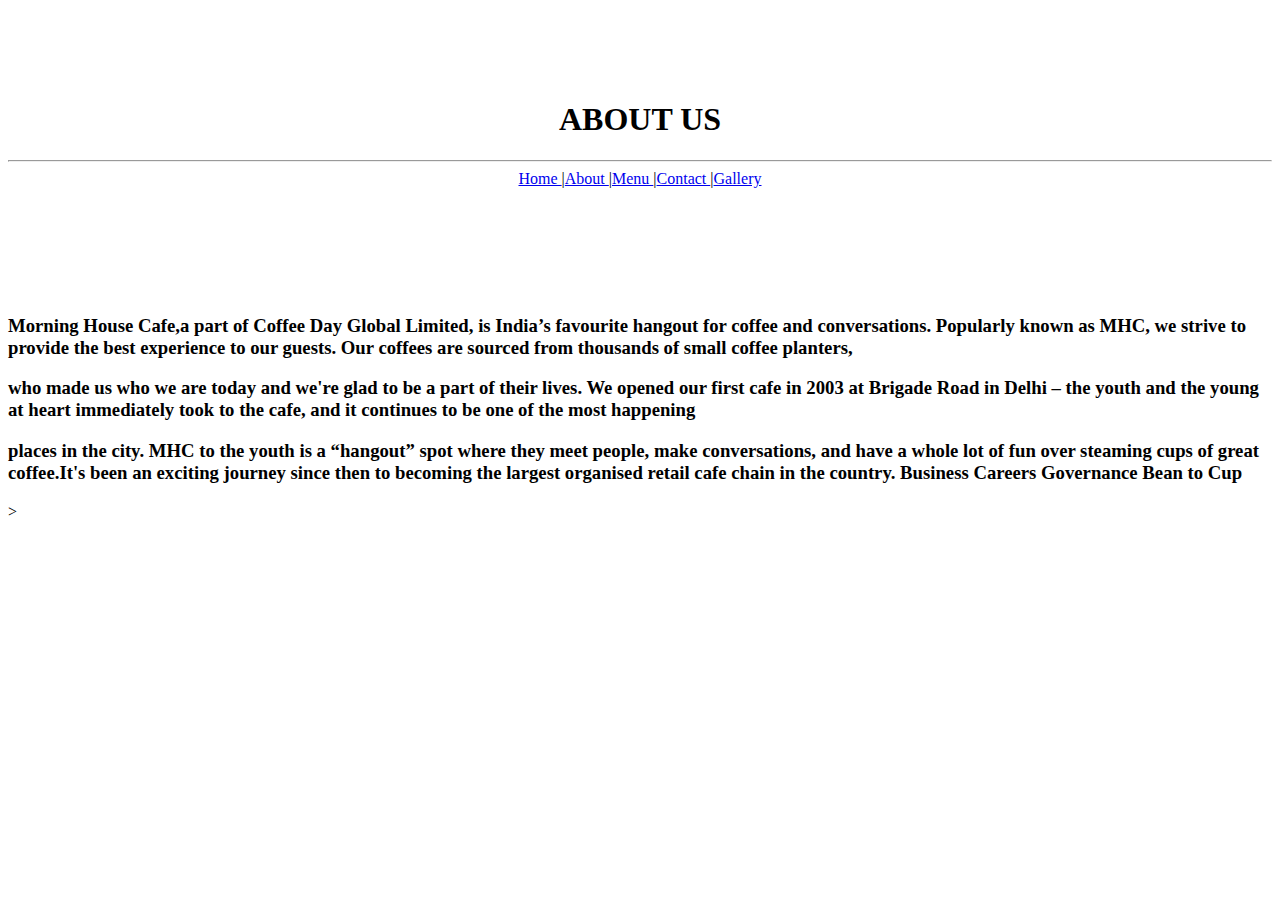
<file: about.html>
<!DOCTYPE html>
<html lang="en">
<head>
    <meta charset="UTF-8">
    <meta http-equiv="X-UA-Compatible" content="IE=edge">
    <meta name="viewport" content="width=device-width, initial-scale=1.0">
    <title>Document</title>
</head>
<body style="
background: url(https://th.bing.com/th/id/OIP.0y5zvD7O5RTwQijFY2XP_QHaFj?pid=ImgDet&rs=1)
  no-repeat center center fixed;
background-size: cover;
">
<br />
<br />
<br />
<br />

<h1>
    <center>ABOUT US</center>
</h1>
<hr />
<center>
    <a href="index.html">Home </a>|<a href="about.html">About </a>|<a href="menu.html">Menu </a
  >|<a href="contact.html">Contact </a>|<a href="gallery.html">Gallery</a>
</center>
<br />
<br />
<br />
<br />
<br />
<br />

<h3>
    Morning House Cafe,a part of Coffee Day Global Limited, is India’s favourite hangout for coffee and conversations. Popularly known as MHC, we strive to provide the best experience to our guests. Our coffees are sourced from thousands of small coffee planters,
    <h3>
        who made us who we are today and we're glad to be a part of their lives. We opened our first cafe in 2003 at Brigade Road in Delhi – the youth and the young at heart immediately took to the cafe, and it continues to be one of the most happening
    </h3>
    <h3>
        places in the city. MHC to the youth is a “hangout” spot where they meet people, make conversations, and have a whole lot of fun over steaming cups of great coffee.It's been an exciting journey since then to becoming the largest organised retail cafe
        chain in the country. Business Careers Governance Bean to Cup
    </h3>
</h3>
> 
</body>
</html>
</file>
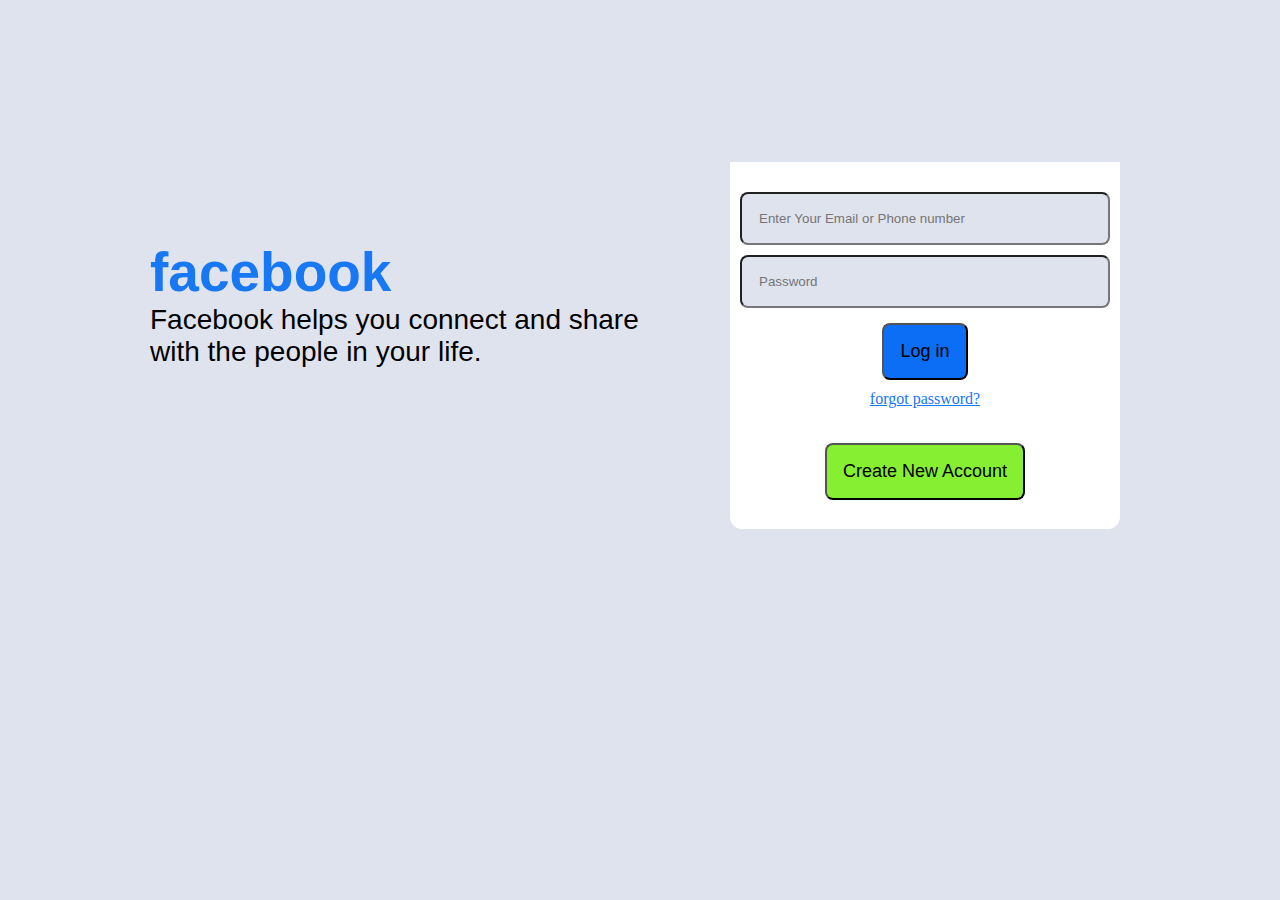
<file: cs.html>
<!DOCTYPE html>
<html lang="en">
<head>
    <meta charset="UTF-8">
    <meta http-equiv="X-UA-Compatible" content="IE=edge">
    <meta name="viewport" content="width=device-width, initial-scale=1.0">
    <title>Document</title>
    <link rel="stylesheet"  href="facebook.css">
</head>
<body>
    <div class="textbox">
        <h1>
            facebook
        </h1>
        <h2>
            Facebook helps you connect and share <br> with the people in your life.

        </h2>
    </div>

     <div class="container">
      <div class="form"   >
        <input type="text" class="text" placeholder="Enter Your Email or Phone number"> <br>
        <input type="password" class="text" placeholder="Password"> <br>
        <button>
            Log in
          </button>
        <p><a href="">forgot password?</a><br></p>
     </div>
     <div class="btn">
        <button>Create New Account</button>
            
         </div>
         </div>
</file>
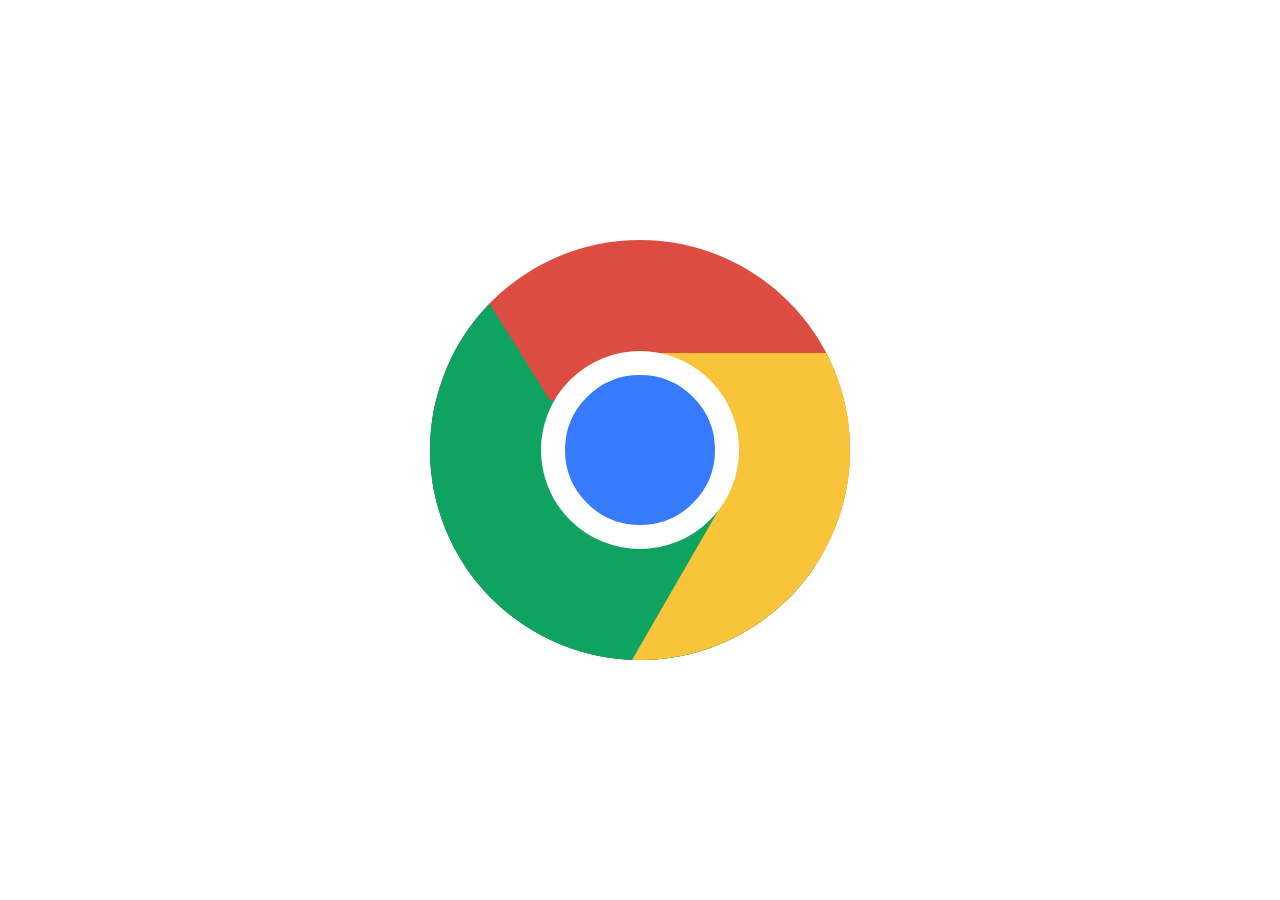
<file: css2.html>
<!DOCTYPE html>
<html lang="en">
<head>
    <meta charset="UTF-8">
    <meta http-equiv="X-UA-Compatible" content="IE=edge">
    <meta name="viewport" content="width=device-width, initial-scale=1.0">
    <title>google chrome logo</title>
    <link rel="stylesheet"  href="style1.css">
</head>
<body>
    <div class="logo">
      <div class="center"></div>
      <div class="yellow"></div>
      <div class="green"></div>
        

            

        

    </div>
</body>
</html>
</file>
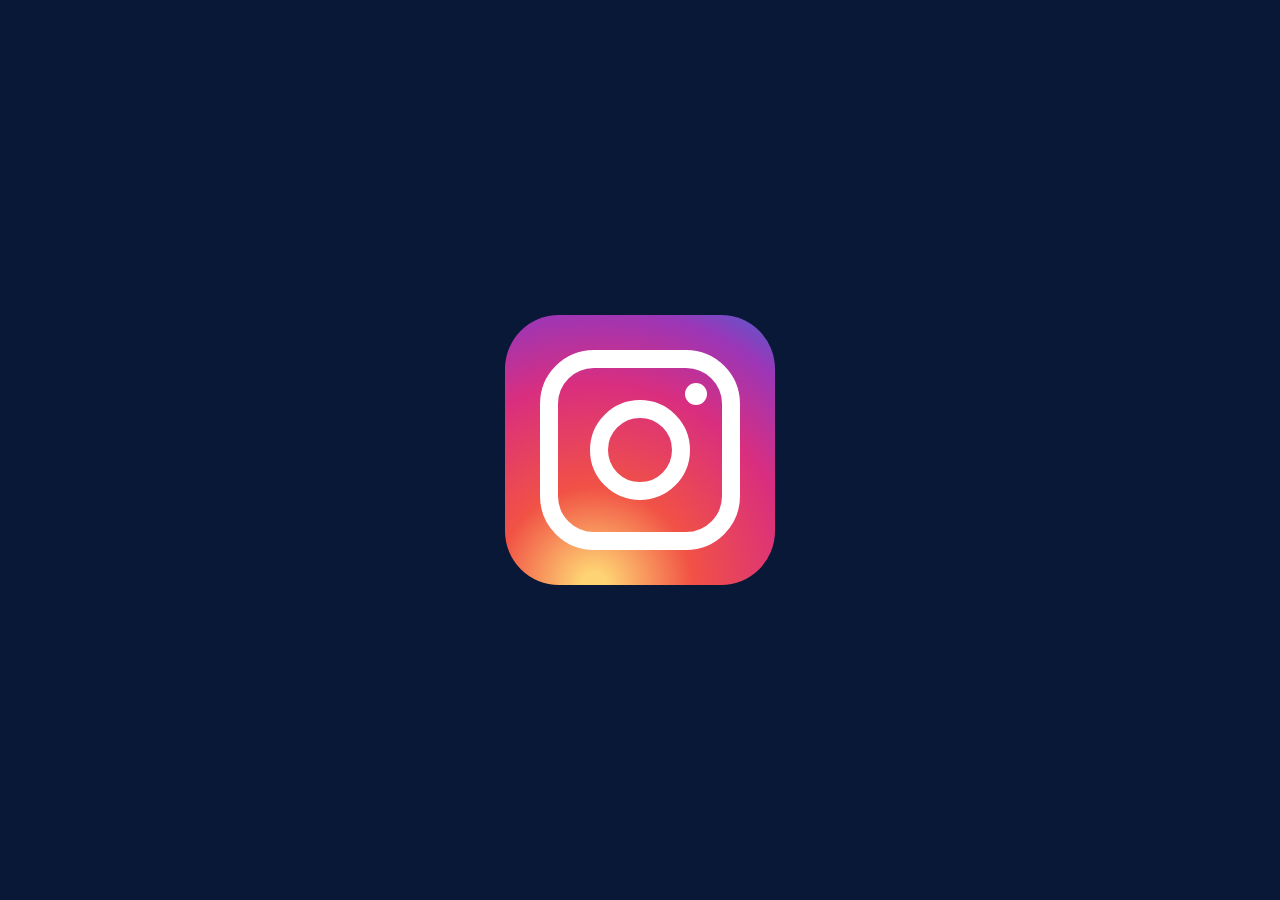
<file: css3.html>
<!DOCTYPE html>
<html lang="en">
<head>
    <meta charset="UTF-8">
    <meta http-equiv="X-UA-Compatible" content="IE=edge">
    <meta name="viewport" content="width=device-width, initial-scale=1.0">
    <title>instagram logo design</title>
    <link rel="stylesheet" href="style.css">
</head>
<body>
    <div class="container">
        <div class="insta">
            <div class="insta-inner">
                <div class="insta-inner2"></div>

            </div>
        </div>
    </div>
</body>
</html>
</file>
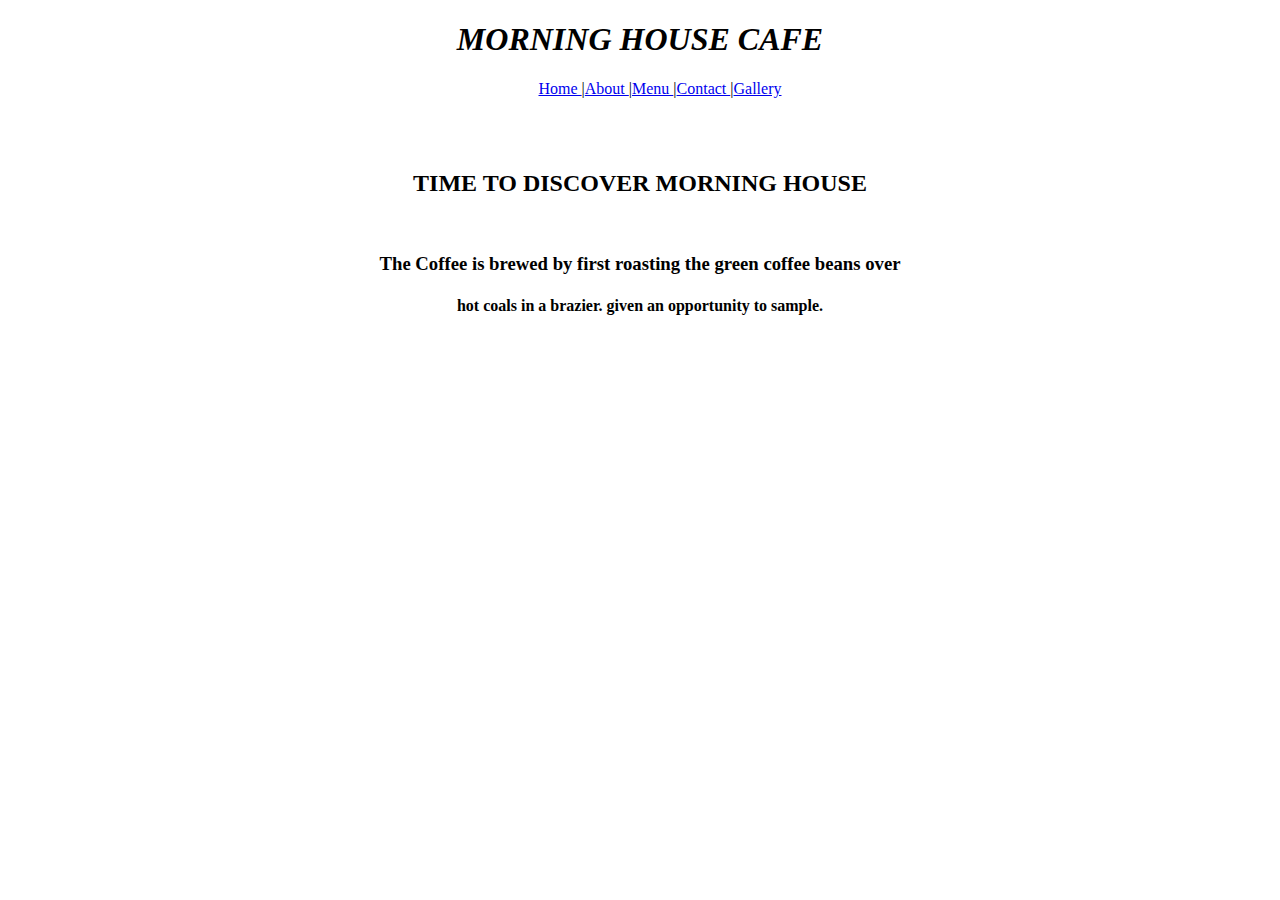
<file: index1.html>
<!DOCTYPE html>
<html lang="en">
<head>
    <meta charset="UTF-8">
    <meta http-equiv="X-UA-Compatible" content="IE=edge">
    <meta name="viewport" content="width=device-width, initial-scale=1.0">
    <title>Document</title>
</head>
<body style="
background: url(https://allfreedesigns.com/wp-content/uploads/2016/04/coffee-quotes-wallpaper-1-1.jpg)
  no-repeat center center fixed;
background-size: cover;
">
<h1>
    <i>
    <center>MORNING HOUSE CAFE</center>
  </i>
</h1>
<ul>
    <center>
        <a href="index.html">Home </a>|<a href="about.html">About </a>|<a href="menu.html">Menu </a
    >|<a href="contact.html">Contact </a>|<a href="gallery.html">Gallery</a>
    </center>
</ul>
<br />
<br />
<h2>
    <center>TIME TO DISCOVER MORNING HOUSE</center>
</h2>
<br />
<h3>
    <center>
        The Coffee is brewed by first roasting the green coffee beans over
    </center>
</h3>
<h4>
    <center>hot coals in a brazier. given an opportunity to sample.</center>
</h4>
    
</body>
</html>
</file>
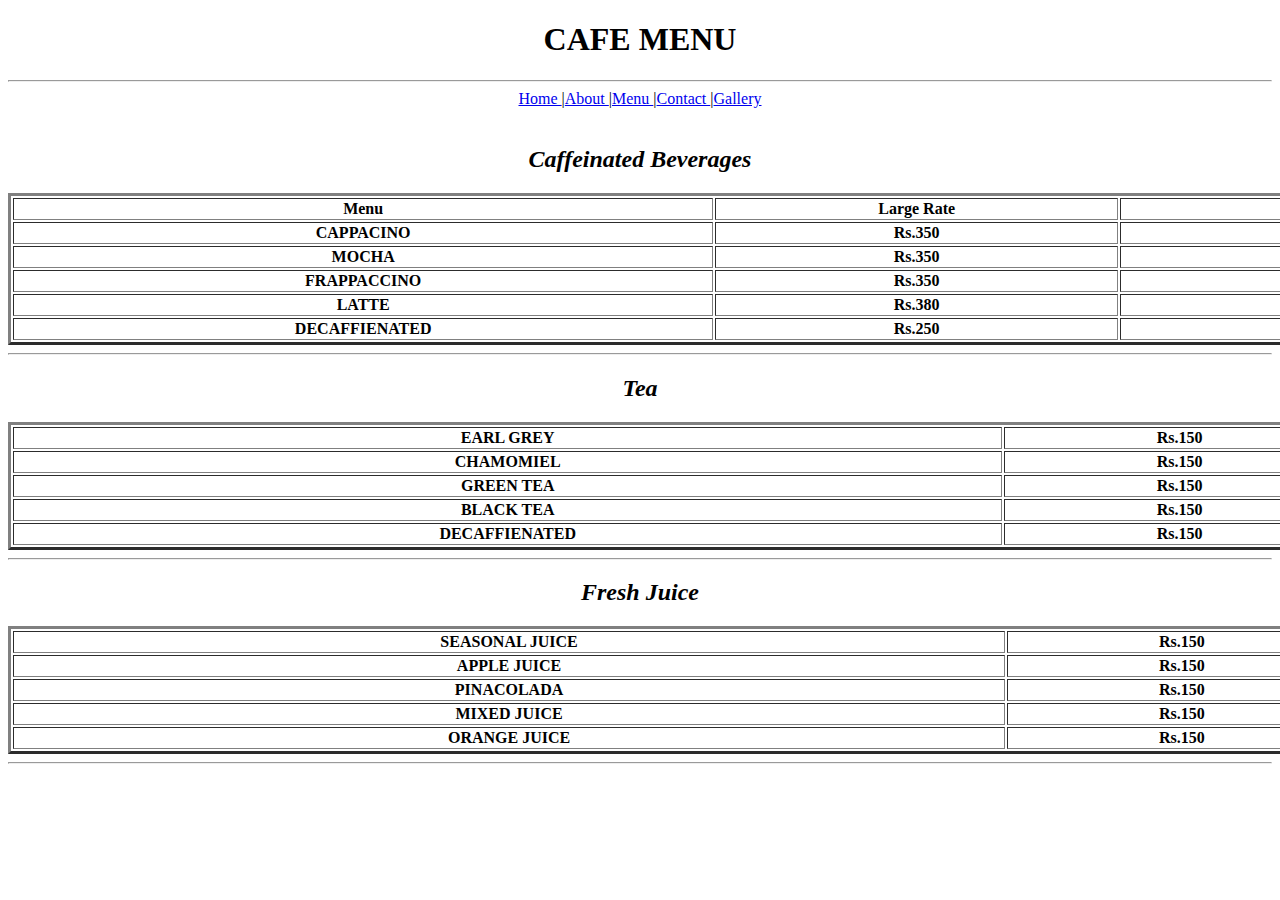
<file: menu.html>
<!DOCTYPE html>
<html lang="en">
<head>
    <meta charset="UTF-8">
    <meta http-equiv="X-UA-Compatible" content="IE=edge">
    <meta name="viewport" content="width=device-width, initial-scale=1.0">
    <title>Document</title>
</head>
<body style="
background: url(https://www.writespike.com/wp-content/plugins/realitservices/extras/img/uploads/stories/oWrJHD0MfYoWhhL3dnut7q7H7.png)
no-repeat center center fixed;
background-size: cover;
">
<h1>
    <center>CAFE MENU</center>
</h1>
<hr />
<center>
    <a href="index.html">Home </a>|<a href="about.html">About </a>|<a href="menu.html">Menu </a
  >|<a href="contact.html">Contact </a>|<a href="gallery.html">Gallery</a>
</center>
<br />
<h2>
    <center><i>Caffeinated Beverages</i></center>
</h2>

<table border="3" width="2000">
    <thead>
        <tr>
            <th>Menu</th>
            <th>Large Rate</th>
            <th>Medium Rate</th>
            <th>Small Rate</th>
        </tr>
        <tr>
            <th>CAPPACINO</th>
            <th>Rs.350</th>
            <th>Rs.220</th>
            <th>Rs.100</th>
        </tr>
        <tr>
            <th>MOCHA</th>
            <th>Rs.350</th>
            <th>Rs.220</th>
            <th>Rs.100</th>
        </tr>
        <tr>
            <th>FRAPPACCINO</th>
            <th>Rs.350</th>
            <th>Rs.250</th>
            <th>Rs.100</th>
        </tr>
        <tr>
            <th>LATTE</th>
            <th>Rs.380</th>
            <th>Rs.220</th>
            <th>Rs.100</th>
        </tr>
        <tr>
            <th>DECAFFIENATED</th>
            <th>Rs.250</th>
            <th>Rs.200</th>
            <th>Rs.100</th>
        </tr>
    </thead>
</table>
<hr />
<h2>
    <center><i>Tea</i></center>
</h2>

<table border="3" width="2000">
    <thead>
        <tr>
            <th>EARL GREY</th>
            <th>Rs.150</th>
            <th>Rs.100</th>
            <th>Rs.50</th>
        </tr>
        <tr>
            <th>CHAMOMIEL</th>
            <th>Rs.150</th>
            <th>Rs.100</th>
            <th>Rs.50</th>
        </tr>
        <tr>
            <th>GREEN TEA</th>
            <th>Rs.150</th>
            <th>Rs.100</th>
            <th>Rs.50</th>
        </tr>
        <tr>
            <th>BLACK TEA</th>
            <th>Rs.150</th>
            <th>Rs.100</th>
            <th>Rs.50</th>
        </tr>
        <tr>
            <th>DECAFFIENATED</th>
            <th>Rs.150</th>
            <th>Rs.100</th>
            <th>Rs.50</th>
        </tr>
    </thead>
</table>
<hr />
<h2>
    <center><i>Fresh Juice</i></center>
</h2>

<table border="3" width="2000">
    <thead>
        <tr>
            <th>SEASONAL JUICE</th>
            <th>Rs.150</th>
            <th>Rs.100</th>
            <th>Rs.50</th>
        </tr>
        <tr>
            <th>APPLE JUICE</th>
            <th>Rs.150</th>
            <th>Rs.100</th>
            <th>Rs.50</th>
        </tr>
        <tr>
            <th>PINACOLADA</th>
            <th>Rs.150</th>
            <th>Rs.100</th>
            <th>Rs.50</th>
        </tr>
        <tr>
            <th>MIXED JUICE</th>
            <th>Rs.150</th>
            <th>Rs.100</th>
            <th>Rs.50</th>
        </tr>
        <tr>
            <th>ORANGE JUICE</th>
            <th>Rs.150</th>
            <th>Rs.100</th>
            <th>Rs.50</th>
        </tr>
    </thead>
</table>

<hr /> 
</body>
</html>
</file>
<file: facebook.css>
*{
    margin: 0%;
    padding: 0%;
    background-color: #DFE3EE;
}
.textbox{
    margin-top: 240px;
    margin-left: 150px;
}
h1{
    font-size: 55px;
    color: #1877f2;
    font-family:  sans-serif;
}
h2{
    font-family: Arial, Helvetica, sans-serif;
    font-size: 28px;
    font-weight: normal;
    line-height: 32px;
    width: 500px;
}
.container{
    width: 400;
    height: 350px;
    margin-top: -194px;
    margin-right: 160px;
    float: right;
    border-radius: 12px;
    background-color: white;
    width: 390px;
    height: 355px;
    text-align: center;
}
.form{
    float: right;
    background-color: white;
     margin-top:  -12px; 
     padding:  20px;
    
}
.form input{
    margin-top: 10px;
    margin-left: -10px;
    border-radius: 8px;
    margin-right: -10px;
    padding: 17px;
    width: 332px;
}
button{
    margin-top: 15px;
    background-color: #0c6df5;
    padding: 16px;
    width: 100;
    border-radius: 8px;
    font-family: sans-serif;
    font-size: 18px;
}
p{
    background-color: white;
    font-size: 16px;
    color: #1877f2;
    margin-top: 10px;
}
p a{
    color:#1877f2;
    background-color: white;
}
.btn{
    padding: 7px;
    margin-top: 15px;
    background-color: white;
    margin-left: 60px;
    margin-right: 60px;

}
.btn button{
    background-color:#7eee23ee;
}
</file>
<file: style1.css>
*{
    margin: 0;
    padding: 0;
}
.logo{
    position: absolute;
    top: 50%;
    left: 50%;
    transform: translate(-50%,-50%);
    width: 420px;
    height: 420px;
    background: #dc4c40;
    border-radius: 50%;
    overflow: hidden;
}
.center{
    position: absolute;
    top: 50%;
    left: 50%;
    transform: translate(-50%,-50%);
    width: 150px;
    height: 150px;
    background: #367bfe;
    border-radius: 50%;
    border: 24px solid #fff;
    z-index: 3;
}
.yellow{
  position: absolute;
  top: 27%;
  left: 61.5%;
  width: 100%;
  height: 100%;
  background: #f7c43a;
  z-index: 2;
  transform: skewX(-30deg)
}
.yellow:before{
    content: '';
    position: absolute;
    top: 0;
    left: -50px;
    width: 100%;
    height: 50%;
    background: #f7c43a;
    transform: skewx(50deg);
}
.green{
    position: absolute;
    top: 22;
    left: -269px;
    width: 100%;
    height: 100%;
    background: #0fa361;
    z-index: 1;
    transform: skewx(32deg);
}
.green:before{
    content:'';
    position: absolute;
    top: 160px;
    left: 160px;
    width: 100%;
    height: 100%;
    background: #0fa361;


}
</file>
<file: style.css>
*{
    margin: 0;
    padding: 0;
    box-sizing: border-box;
}
.container{
    width: 100%;
    height: 100vh;
    background: #091836;
    display: flex;
    align-items: center;
    justify-content: center;
}
.insta{
    width: 270px;
    height: 270px;
    background: radial-gradient(circle at 33% 100%, #fed373 4%, #f15245 30%, #d92e7f 62%, #9b36b7 85%, #515ecf);
    border-radius: 54px;
    display: flex;
    align-items: center;
    justify-content: center;
}
.insta-inner{
    width: 200px;
    height: 200px;
    border: 18px solid #fff;
    border-radius: 54px;
    display: flex;
    align-items: center;
    justify-content: center;
    position: relative;
}
.insta-inner2{
    width: 100px;
    height: 100px;
    border: 18px solid #fff;
    border-radius: 50%;

}
.insta-inner::after{
    content:'';
    background: #fff;
    width: 22px;
    height: 22px;
    border-radius: 50%;
    position: absolute;
    top: 15px;
    right: 15px;
}
</file>
